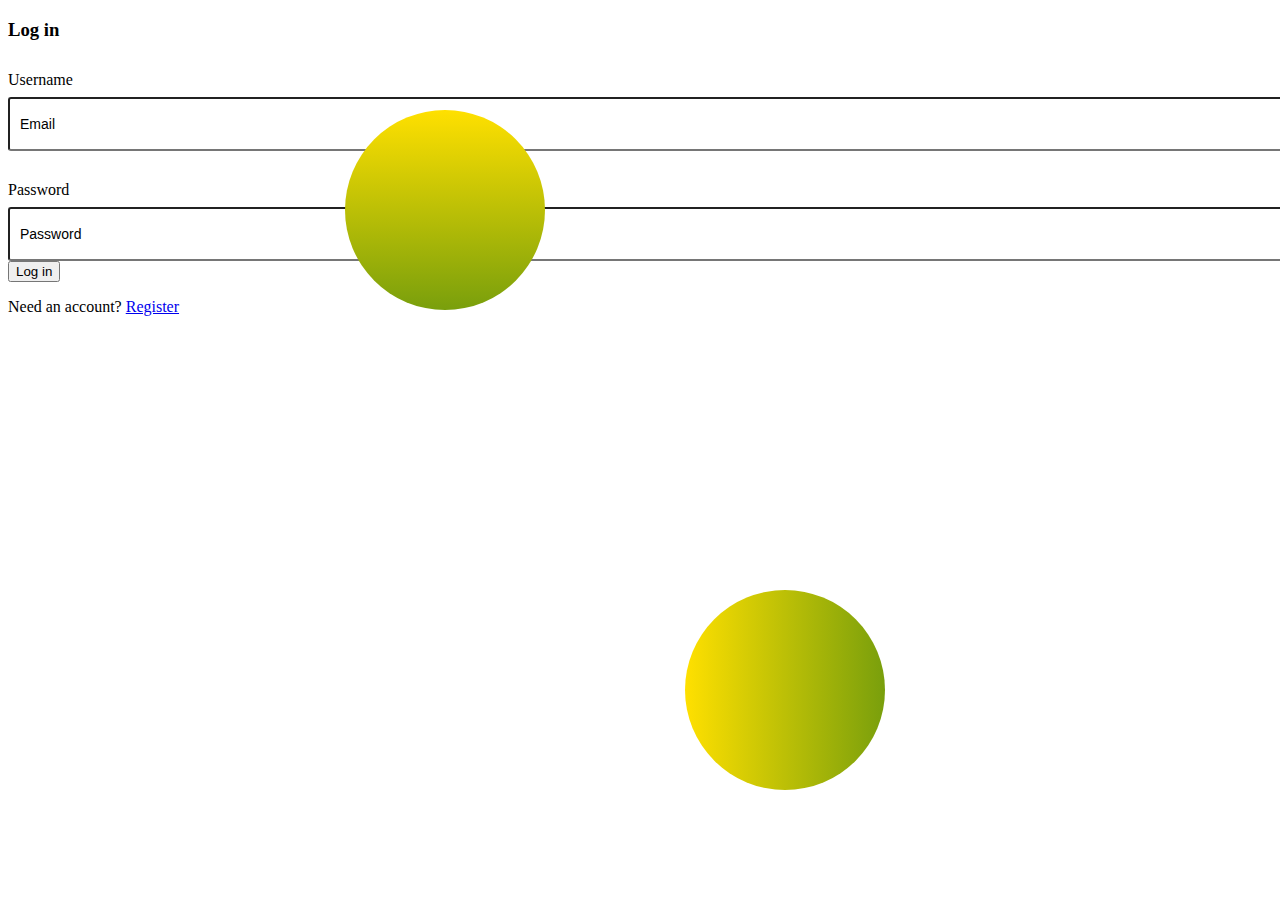
<file: index.html>
<!DOCTYPE html>
<html lang="en">
<head>
  <!-- Design by foolishdeveloper.com -->
    <title>da go </title>
 
    <link rel="preconnect" href="https://fonts.gstatic.com">
    <link rel="stylesheet" href="https://cdnjs.cloudflare.com/ajax/libs/font-awesome/5.15.4/css/all.min.css">
    <link href="https://fonts.googleapis.com/css2?family=Poppins:wght@300;500;600&display=swap" rel="stylesheet">
   <link rel="stylesheet" href="CSS/sign-up.css">
</head>
<body>
    <div class="background">
        <div class="shape"></div>
        <div class="shape"></div>
    </div>
    <form>
        <h3>Log in</h3>

        <label for="username">Username</label>
        <input type="text" placeholder="Email" id="username">

        <label for="password">Password</label>
        <input type="password" placeholder="Password" id="password">
        <button type="button" class="btn btn-block login" onclick="login()">Log in</button>
        <p>Need an account? <a href="sign-up.html"> Register</p></a>
       
    </form>

    <script src="JS/login.js"></script>
</body>
</html>
</file>
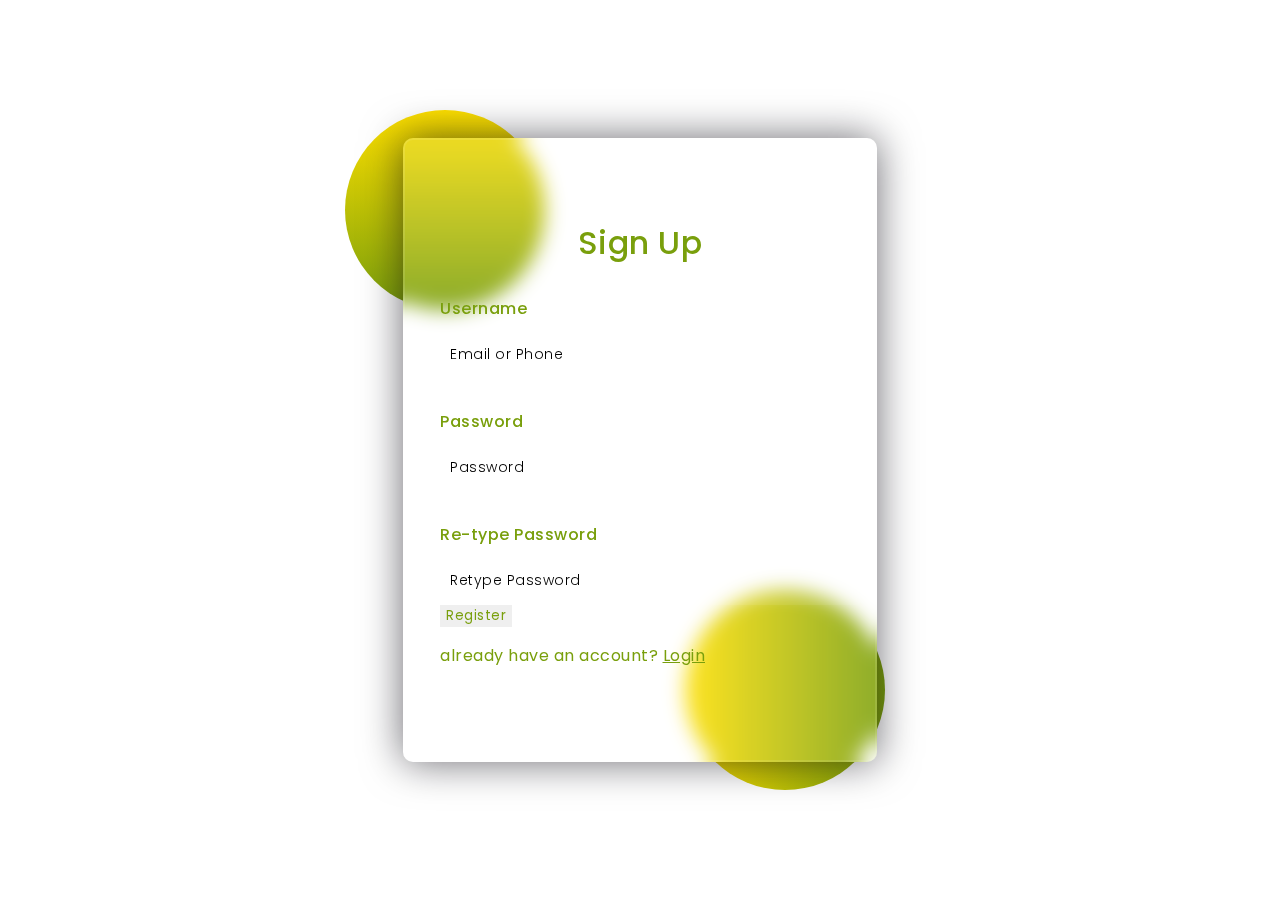
<file: sign-up.html>
<!DOCTYPE html>
<html lang="en">
<head>
  <!-- Design by foolishdeveloper.com -->
    <title>da go </title>
 
    <link rel="preconnect" href="https://fonts.gstatic.com">
    <link rel="stylesheet" href="https://cdnjs.cloudflare.com/ajax/libs/font-awesome/5.15.4/css/all.min.css">
    <link href="https://fonts.googleapis.com/css2?family=Poppins:wght@300;500;600&display=swap" rel="stylesheet">
   <link rel="stylesheet" href="CSS/sign-up.css">
</head>
<body>
    <div class="background">
        <div class="shape"></div>
        <div class="shape"></div>
    </div>
    <div class="form">
        <h3>Sign Up</h3>

        <label for="username">Username</label>
        <input type="text" placeholder="Email or Phone" id="username">

        <label for="password">Password</label>
        <input type="password" placeholder="Password" id="password">

        <label for="Re-type password">Re-type Password</label>
        <input type="password" placeholder="Retype Password" id="Retype-password">
        
        <button type="button" class="btn btn-block login" onclick="register()">Register</button>
        <p>already have an account? <a href="index.html"> Login</p></a>
    </div >
    <script src="JS/login.js"></script>
</body>
</html>
</file>
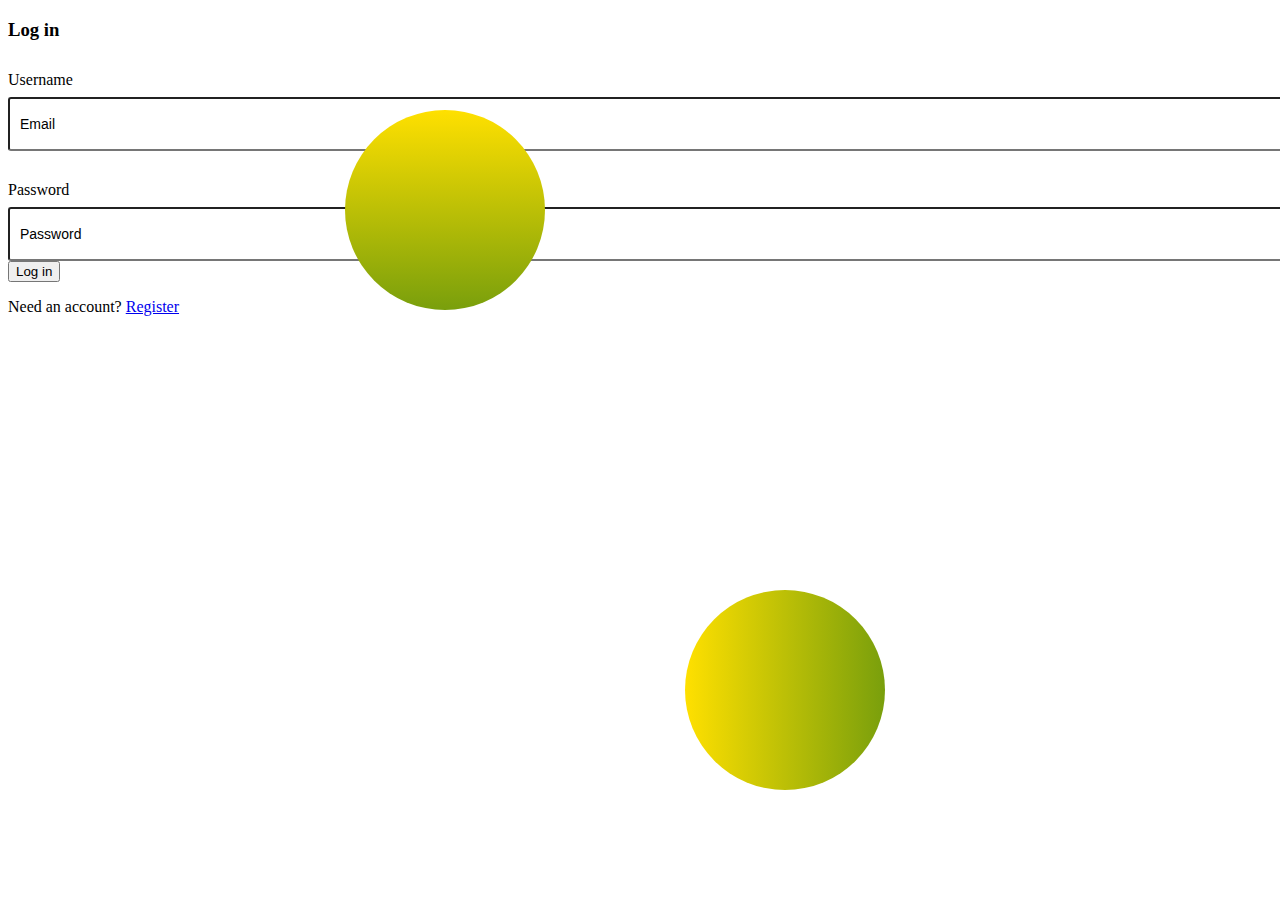
<file: HTML/Log-in.html>
<!DOCTYPE html>
<html lang="en">
<head>
  <!-- Design by foolishdeveloper.com -->
    <title>da go </title>
 
    <link rel="preconnect" href="https://fonts.gstatic.com">
    <link rel="stylesheet" href="https://cdnjs.cloudflare.com/ajax/libs/font-awesome/5.15.4/css/all.min.css">
    <link href="https://fonts.googleapis.com/css2?family=Poppins:wght@300;500;600&display=swap" rel="stylesheet">
   <link rel="stylesheet" href="../CSS/sign-up.css">
</head>
<body>
    <div class="background">
        <div class="shape"></div>
        <div class="shape"></div>
    </div>
    <form>
        <h3>Log in</h3>

        <label for="username">Username</label>
        <input type="text" placeholder="Email" id="username">

        <label for="password">Password</label>
        <input type="password" placeholder="Password" id="password">
        <button type="button" class="btn btn-block login" onclick="login()">Log in</button>
        <p>Need an account? <a href="sign-up.html"> Register</p></a>
       
    </form>

    <script src="../JS/login.js"></script>
</body>
</html>
</file>
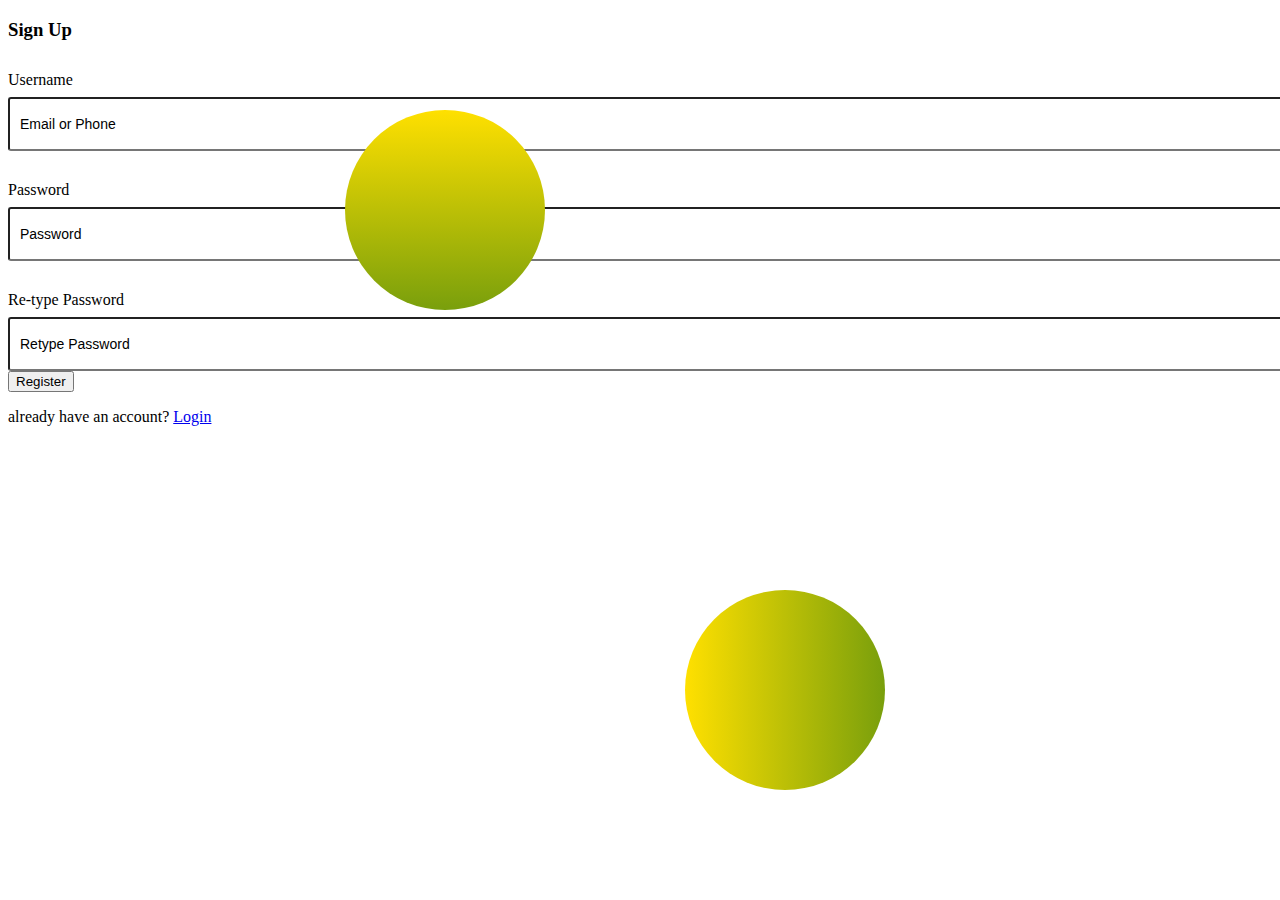
<file: HTML/sign-up.html>
<!DOCTYPE html>
<html lang="en">
<head>
  <!-- Design by foolishdeveloper.com -->
    <title>da go </title>
 
    <link rel="preconnect" href="https://fonts.gstatic.com">
    <link rel="stylesheet" href="https://cdnjs.cloudflare.com/ajax/libs/font-awesome/5.15.4/css/all.min.css">
    <link href="https://fonts.googleapis.com/css2?family=Poppins:wght@300;500;600&display=swap" rel="stylesheet">
   <link rel="stylesheet" href="../CSS/sign-up.css">
</head>
<body>
    <div class="background">
        <div class="shape"></div>
        <div class="shape"></div>
    </div>
    <form>
        <h3>Sign Up</h3>

        <label for="username">Username</label>
        <input type="text" placeholder="Email or Phone" id="username">

        <label for="password">Password</label>
        <input type="password" placeholder="Password" id="password">

        <label for="Re-type password">Re-type Password</label>
        <input type="password" placeholder="Retype Password" id="Retype-password">
        
        <button type="button" class="btn btn-block login" onclick="register()">Register</button>
        <p>already have an account? <a href="Log-in.html"> Login</p></a>
    </form>
    <script src="../JS/login.js"></script>
</body>
</html>
</file>
<file: CSS/sign-up.css>
.background{
    width: 430px;
    height: 520px;
    position: absolute;
    transform: translate(-50%,-50%);
    left: 50%;
    top: 50%;
}
.background .shape{
    height: 200px;
    width: 200px;
    position: absolute;
    border-radius: 50%;
}
.shape:first-child{
    background: linear-gradient(
        #ffe000, #799f0c
    );
    left: -80px;
    top: -80px;
}
.shape:last-child{
    background: linear-gradient(
        to right,
        #ffe000, #799f0c
    );
    right: -30px;
    bottom: -80px;
}

.form{
    height: 520px;
    width: 400px;
    background-color: rgba(255,255,255,0.13);
    position: absolute;
    transform: translate(-50%,-50%);
    top: 50%;
    left: 50%;
    border-radius: 10px;
    backdrop-filter: blur(10px);
    border: 2px solid rgba(255,255,255,0.1);
    box-shadow: 0 0 40px rgba(8,7,16,0.6);
    padding: 50px 35px;
}

.form *{
    font-family: 'Poppins',sans-serif;
    color: #799f0c;
    letter-spacing: 0.5px;
    outline: none;
    border: none;
}

.form h3{
    font-size: 32px;
    font-weight: 500;
    line-height: 42px;
    text-align: center;
}
label{
    display: block;
    margin-top: 30px;
    font-size: 16px;
    font-weight: 500;
}
input{
    display: block;
    height: 50px;
    width: 100%;
    background-color: rgba(255,255,255,0.07);
    border-radius: 3px;
    padding: 0 10px;
    margin-top: 8px;
    font-size: 14px;
    font-weight: 300;
}
::placeholder{
    color: black;
}
</file>
